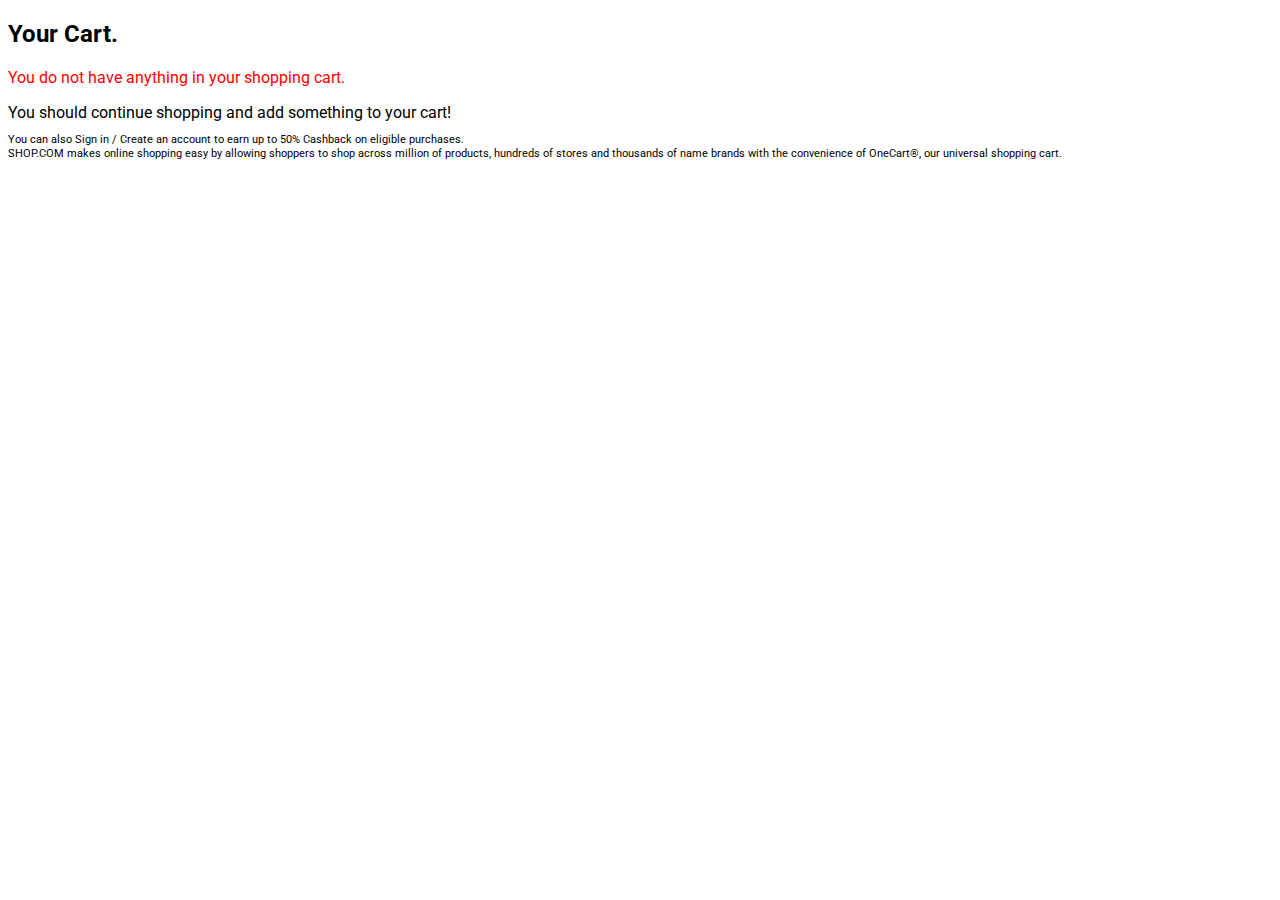
<file: cart.html>
<!DOCTYPE html>
<html lang="en">
  <head>
    <meta charset="UTF-8" />
    <meta http-equiv="X-UA-Compatible" content="IE=edge" />
    <meta name="viewport" content="width=device-width, initial-scale=1.0" />
    <title>Document</title>
    <link rel="preconnect" href="https://fonts.googleapis.com" />
    <link rel="preconnect" href="https://fonts.gstatic.com" crossorigin />
    <link
      href="https://fonts.googleapis.com/css2?family=Roboto:wght@400;700&display=swap"
      rel="stylesheet"
    />
    <link rel="stylesheet" href="./css/cart_style.css" />
  </head>
  <body>
    <div id="heading">
      <h2>Your Cart</h2>
    </div>
    <div id="mainContainer">
      <div class="container"></div>
      <div id="orderTotal"></div>
    </div>
  </body>
</html>
<script src="./js/cart_script.js"></script>
</file>
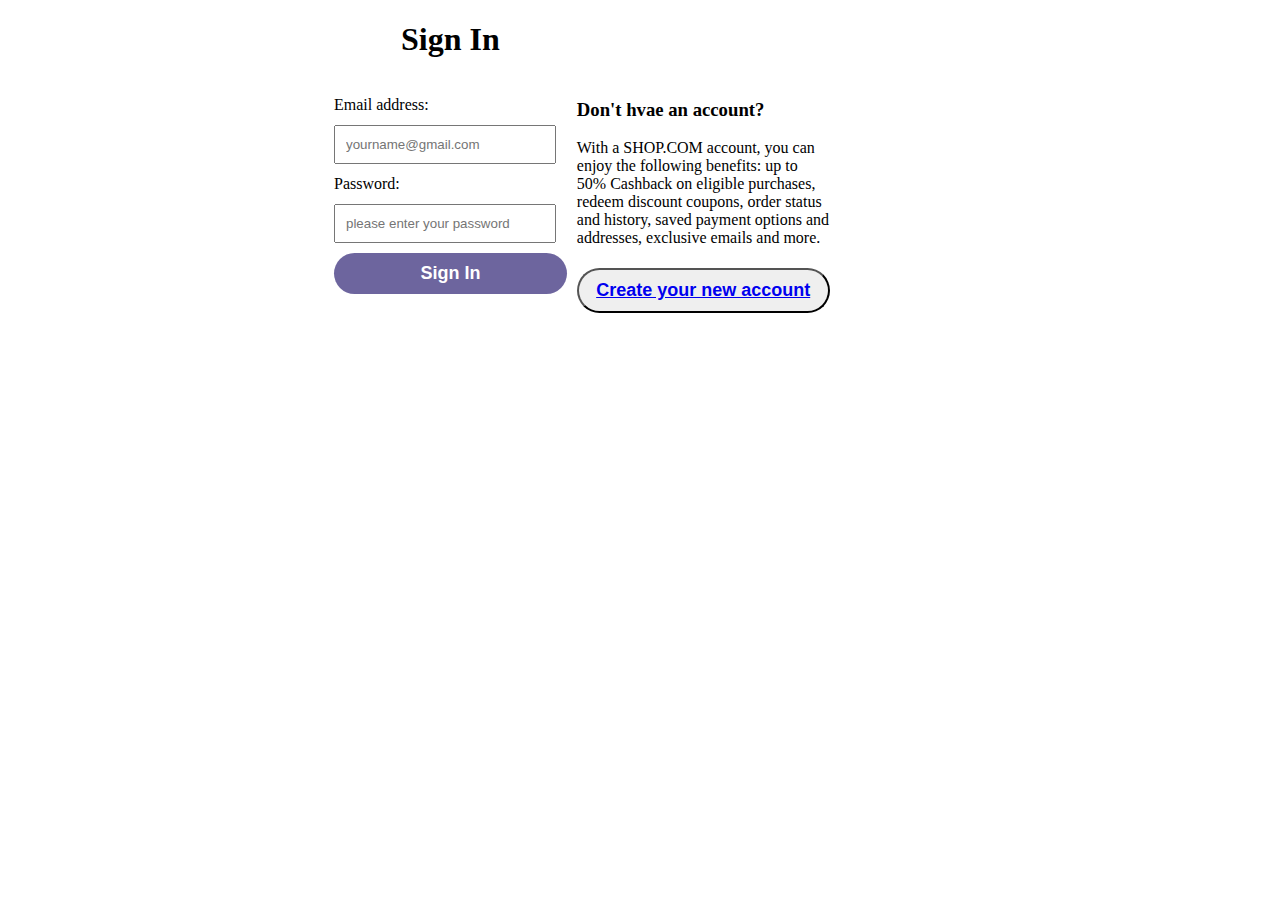
<file: login.html>
<!DOCTYPE html>
<html lang="en">
<head>
    <meta charset="UTF-8">
    <meta http-equiv="X-UA-Compatible" content="IE=edge">
    <meta name="viewport" content="width=device-width, initial-scale=1.0">
    <title>Document</title>
    <link rel="stylesheet" href="./css/login.css">
</head>

<body>
    <h1>Sign In</h1>
    <div id="container">
        <div>
            <form >
                <label for="">Email address:</address></label><br>
                <input type="email"  name="" id="email" placeholder="yourname@gmail.com"><br>
                <label for="">Password:</label><br>
                <input type="password"  name="" id="pass1" placeholder="please enter your password"><br>
                <input type="submit" value="Sign In" id="submit">
        
            </form>
        </div>
        <div>
            <h3>Don't hvae an account?</h3>
            <p>With a SHOP.COM account, you can enjoy the following benefits: up to 50% Cashback on eligible purchases, redeem discount coupons, order status and history, saved payment options and addresses, exclusive emails and more.</p>
            <button><a href="./signup.html">Create your new account</a> </button>

        </div>
    
    </div>
    
    
    
</body>
</html>
<script src="./js/login.js"></script>
</file>
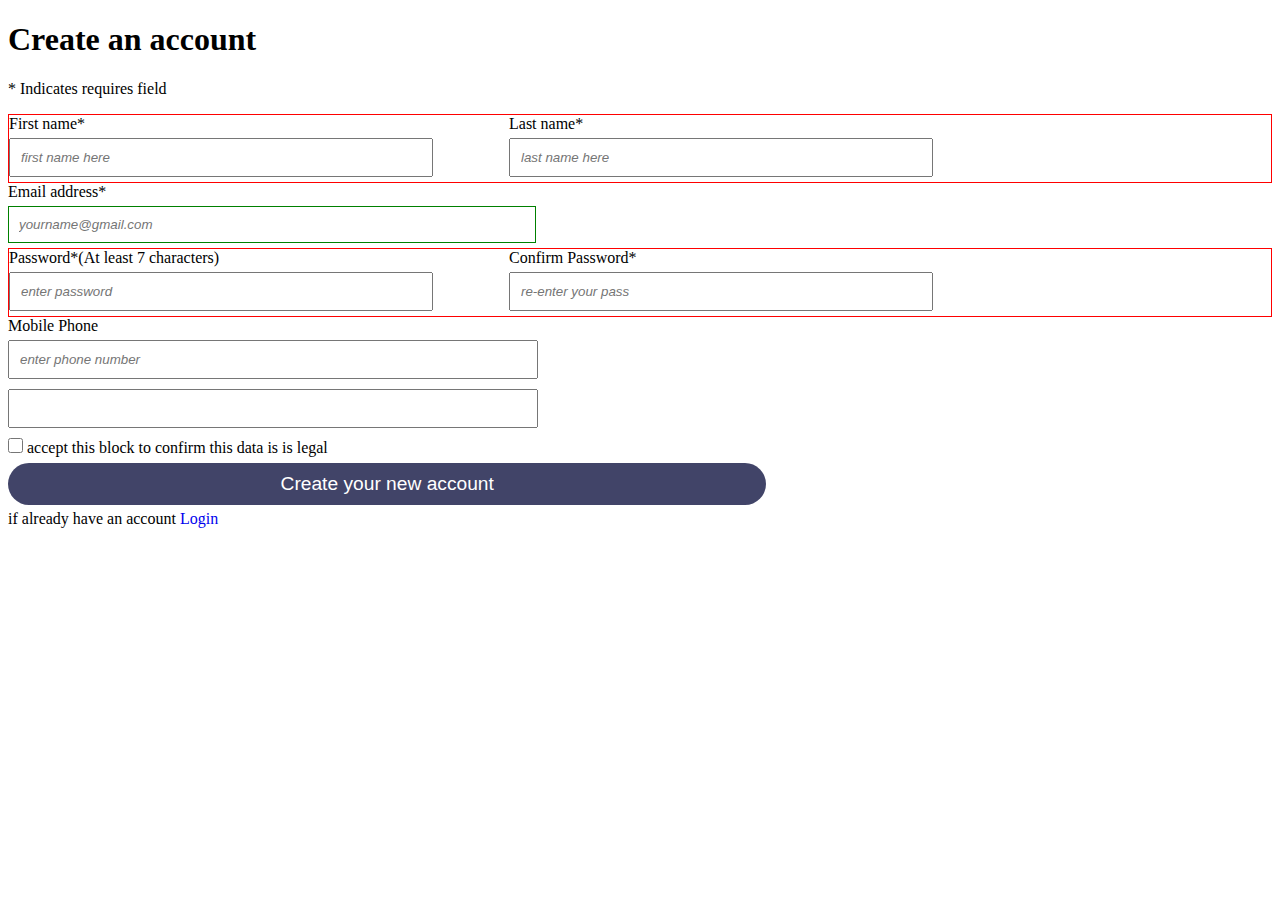
<file: signup.html>
<!DOCTYPE html>
<html lang="en">
<head>
    <meta charset="UTF-8">
    <meta http-equiv="X-UA-Compatible" content="IE=edge">
    <meta name="viewport" content="width=device-width, initial-scale=1.0">
    <title>Document</title>
    <link rel="stylesheet" href="./css/signup.css">
</head>
<body>
    <h1>Create an account</h1>
    <p>* Indicates requires field</p>
    <form >
        <div id="container1">
            <div>
                <label for="">First name*</label><br>
                <input type="text" required name="" id="fname" placeholder="first name here"><br> 

            </div>
            <div>
                <label for="">Last name*</label><br>
                <input type="text" required name="" id="lname" placeholder="last name here"><br>
    
            </div>
        </div>

        <label for="">Email address*</label><br>
        <input type="email" required name="" id="email" placeholder="yourname@gmail.com"><br>

        <div id="container2">
            <div>
                <label for="">Password*(At least 7 characters)</label><br>
                <input type="password" required name="" id="pass1" placeholder="enter password"><br>

            </div>
            <div>
                <label for="">Confirm Password*</label><br>
                <input type="password" required name="" id="pass2" placeholder="re-enter your pass"><br>
    
            </div>
        </div>
        
       

        

        <label for="">Mobile Phone</label><br>
        <input type="number"  name="" id="mob" placeholder="enter phone number"><br>
        <input type="text" name="" id="refer"><br>
        <input type="checkbox" id="box">
        <label for="">accept this block to confirm this data is is legal</label><br>


        <input id="button" type="submit" id="submit" value="Create your new account"><br>
        <label for="">if already have an account <a href="login.html">Login</a></label>


    </form>
    
</body>
</html>
<script src = "./js/signup.js"></script>
</file>
<file: css/cart_style.css>
#mainContainer {
  display: flex;
  /* border:1px solid grey; */
  justify-content: space-between;
}
#heading > h2 {
  font-family: "Roboto", sans-serif;
}
.NoItemCart > h2,
p {
  font-family: "Roboto", sans-serif;
}
.container {
  width: 70%;
  /* border: 1px solid red; */
}

.shipmentDiv {
  border: 1px solid transparent;
}
.productDiv {
  display: flex;
  /* border: 1px solid green; */
}
.productDiv > img {
  width: 15%;
  /* border: 1px solid green; */
}
.shipmentMsgDiv {
  display: flex;
  height: 30px;
  background-color: #f0f1f7;
}
.shipmentDiv > h3 {
  font-family: "Roboto", sans-serif;
}
.shipmentMsgDiv > p {
  font-size: 0.7rem;
  text-align: center;
  /* border: 1px solid red; */
  font-weight: bold;
  font-family: "Roboto", sans-serif;
}
.shipmentMsgDiv > img {
  width: 30px;
  padding: 5px;
}
.productInfo {
  width: 20%;
  /* border: 1px solid green; */
}
.productInfo > p:nth-child(1) {
  font-weight: bold;
  font-family: "Roboto", sans-serif;
}
.productInfo > p:nth-child(2) {
  font-size: 1.2rem;
  margin-top: -13px;
  font-family: "Roboto", sans-serif;
}
.productInfo > p:nth-child(3),
p:nth-child(4),
p:nth-child(5) {
  font-size: 0.7rem;
  line-height: 3px;
  font-family: "Roboto", sans-serif;
}
.quantityDiv {
  display: flex;
  /* border: 1px solid green; */
  align-items: center;
}

.quantityDiv > input[type="number"] {
  width: 20%;
  margin-left: 5px;
}

.quantityDiv > p:nth-child(3) {
  font-size: 0.7rem;
  text-decoration: underline;
  margin-left: 15px;
}

.buttonDiv {
  width: 25%;
  /* border: 1px solid red; */
  margin-left: 20px;
}

.buttonDiv > button {
  font-size: 0.75rem;
  padding: 5px 5px;
  border-radius: 12px;
  border: 1px solid #202340;
  background-color: white;
  margin: 15px 5px;
  font-family: "Roboto", sans-serif;
  font-weight: bold;
}

.buttonDiv > button:hover {
  background-color: #202340;
  color: white;
  cursor: pointer;
}

.aboveStoreTotal {
  opacity: 50%;
}

.totalDiv {
  display: flex;
  justify-content: flex-end;
  margin-bottom: 30px;
  margin-top: -15px;
  /* border: 1px solid red; */
  font-family: "Roboto", sans-serif;
}
.totalDiv > p {
  padding: 0px 20px;
  /* border: 1px solid red; */
}

.totalDiv > p:nth-child(2) {
  font-weight: bold;
}
.totalDiv > p:nth-child(2)::before,
.productInfo > p:nth-child(2)::before {
  margin: 5px;
  content: "$";
}

#orderTotal {
  width: 25%;
  height: fit-content;
  /* border: 1px solid green; */
  margin: 0px 10px 0 25px;

  background-color: #f0f1f7;
  padding: 15px;
  font-family: "Roboto", sans-serif;
}
#orderTotal > div:nth-child(3) {
  display: flex;
  width: 100%;
  justify-content: flex-end;
  /* border: 1px solid green; */
}
#orderTotal > div:nth-child(3) > p {
  font-size: 1.2rem;
  padding: 0 20px;
}
#orderTotal > div:nth-child(3) > p:nth-child(2) {
  font-weight: bold;
  font-size: 1.2rem;
  padding: 0 20px 0 150px;
}

#orderTotal > p:nth-child(4) {
  text-align: right;
  font-size: 12px;
  text-decoration: underline;
}
#orderTotal > div:nth-child(5) {
  display: flex;
  width: 100%;
  /* border: 1px solid green; */
  justify-content: flex-end;
  margin-bottom: 20px;
  padding: 8px;
}

#orderTotal > div:nth-child(5) > input {
  width: 90px;
  /* border: 1px solid #202340; */
}
#orderTotal > div:nth-child(5) > button {
  padding: 8px;
  border-radius: 15px;
  border: 1px solid #202340;
  margin: 0px 8px;
  font-size: 18px;
  background-color: white;
  font-weight: bold;
}
#orderTotal > div:nth-child(5) > button:hover {
  background-color: #202340;
  color: white;
}

#orderTotal > button {
  float: right;
  padding: 12px;
  border-radius: 18px;
  border: 1px solid #202340;
  background-color: #202340e1;
  color: white;
  font-weight: bold;
  font-size: 15px;
}

#orderTotal > button:hover {
  background-color: #202340;
}

#orderTotal > div:nth-child(8) {
  background-color: white;
  display: flex;
  width: 80%;
  flex-wrap: wrap;
  padding: 30px;
  margin: auto;
  /* margin-top: 70px; */
  justify-content: flex-end;
}
#orderTotal > div:nth-child(8) > img {
  width: 30%;
  margin: 10px;
  cursor: pointer;
}
#orderTotal > p:nth-child(7) {
  width: 100px;
  margin-top: 90px;
  /* border:1px solid #202340; */
  font-size: 11px;
  margin-left: 50px;
  margin-bottom: 0px;
  background-color: white;
  padding: 3px;
  font-weight: bold;
}
</file>
<file: css/login.css>
#container{
    width: 50%;
    display: flex;
    justify-content: flex-start;
    /* border: 1px solid green; */
    margin: auto;

}
h1{
    text-align: center;
    margin-right: 30%;
}
#container > div{
 width :40%;
}

form{
    margin: 10px;
    line-height: 30px;
    
}
input, button{
    width: 85%;
    padding: 10px;
    margin: 5px 0px;  
}
form>input:last-child{
    width: 100%;
    border-radius: 50px;
    background-color: rgba(16, 3, 96, 0.611);
    color: white;
    font-size: large;
    font-weight: bold;
    border: none;
}
button{
    width: 100%;
    border-radius: 50px;
    font-size: large;
    font-weight: bold;
    text-decoration: none;
    color: black;
    
}
@media only screen and (min-width:480px) and (max-width:720px) {
    #container{
        width: 100%;
    }
    #container > div{
        width :50%;
    }
} 
@media only screen and (min-width:100px) and (max-width:479px) {
    #container{
        width: 100%;
        display: flex;
        flex-direction: column;
        border: 1px solid green;
        margin: auto;

    }
    #container > div{
        width :100%;
    }
}
</file>
<file: css/signup.css>
#container1, #container2{
    display: flex;
    border: 1px solid red;
    margin: auto;
}
#container1 > div, #container2 > div{
    /* border: 1px solid green; */
    width: 500px;

}
#box{
    border: 1px solid rebeccapurple;
    width: 15px;
    height: 15px;

}
div>input{
    width: 80%;
}
input{
    width: 40%;
    font-style: italic;
    padding: 10px;
    margin: 5px 0px;  
}
form>input:nth-child(4){
    border: 1px solid green;
    margin-left: 0px;

}

form>input:nth-child(15){
    font-style: normal;
    width: 50%;
    border-radius: 25px;
    background-color: rgba(16, 3, 96, 0.611);
    color: white;
    font-size: large;
    font-weight: bold;
}

#button{
    background-color: hsl(235,23%,33%);
    color: white;
    font-size: larger;
    font-style: normal;
    border-radius: 50px;
    width: 60%;
    border: none;

}
a{
    text-decoration: none;
}
</file>
